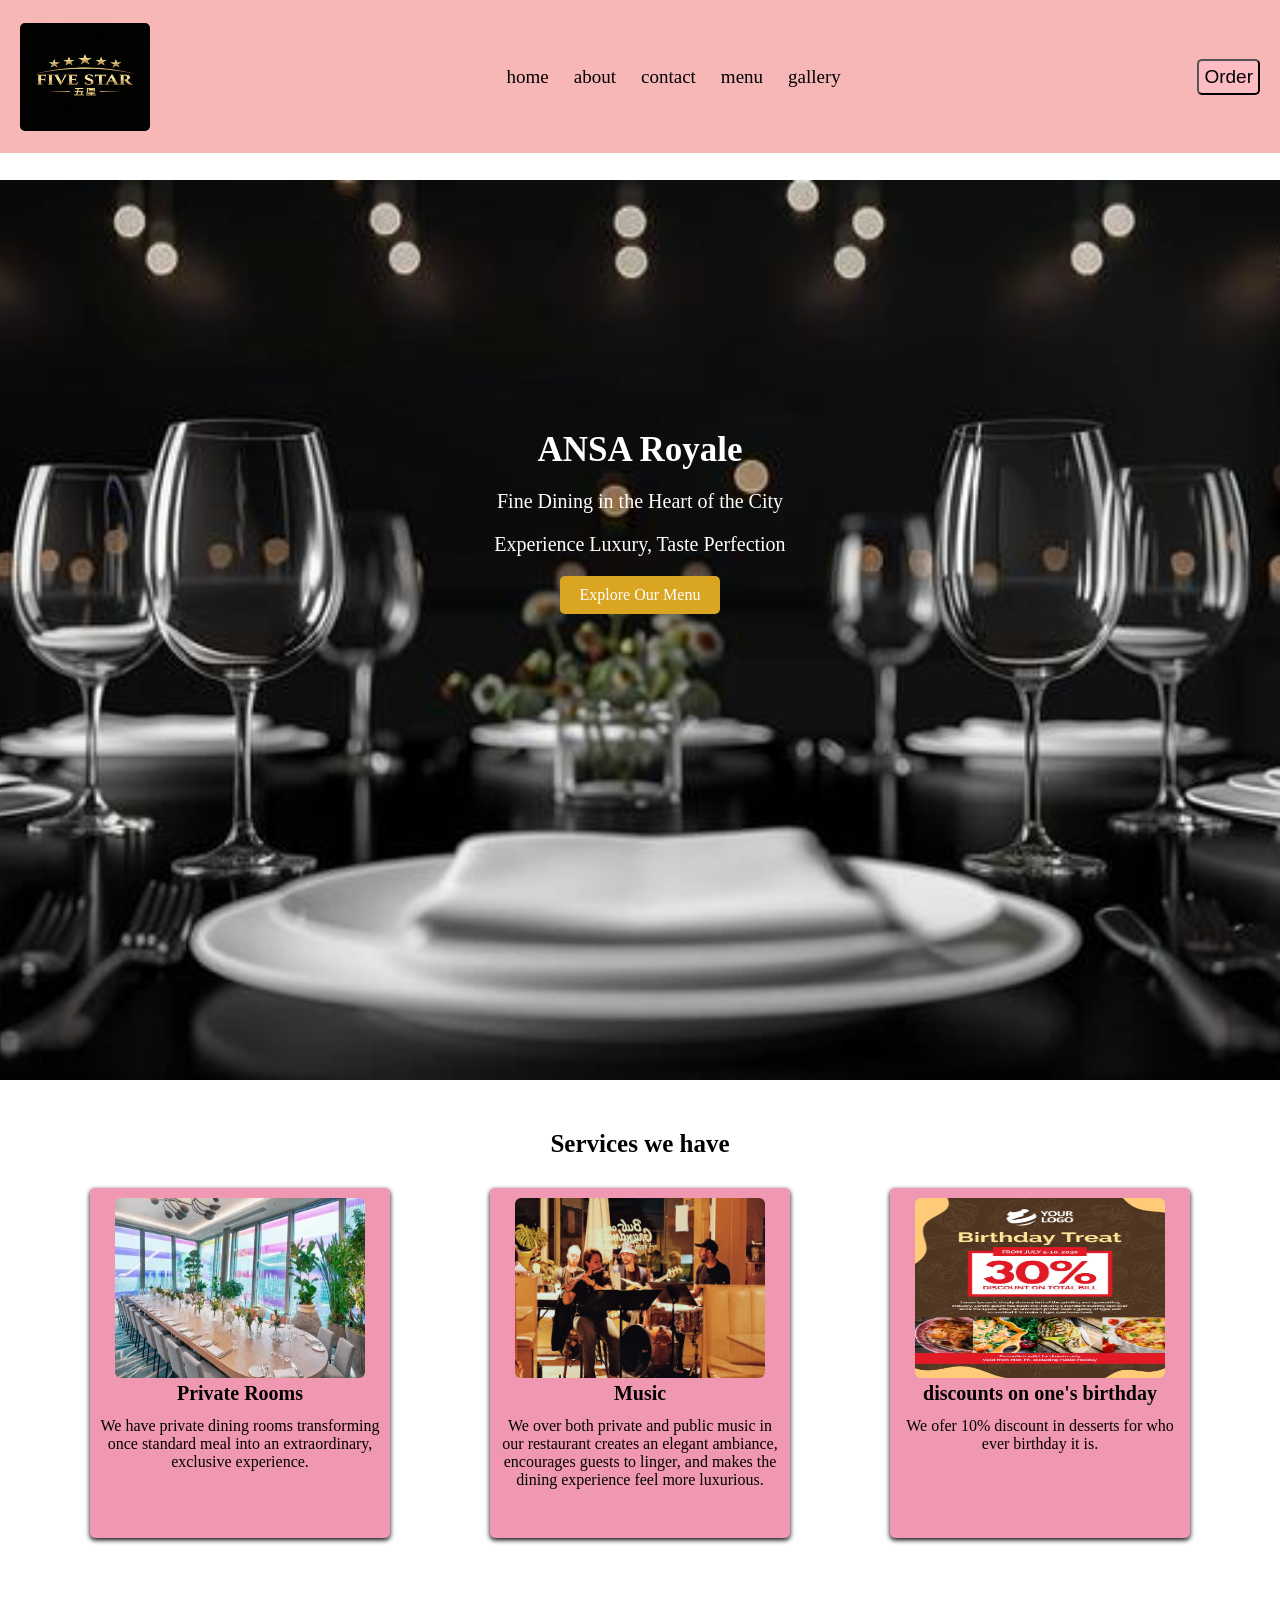
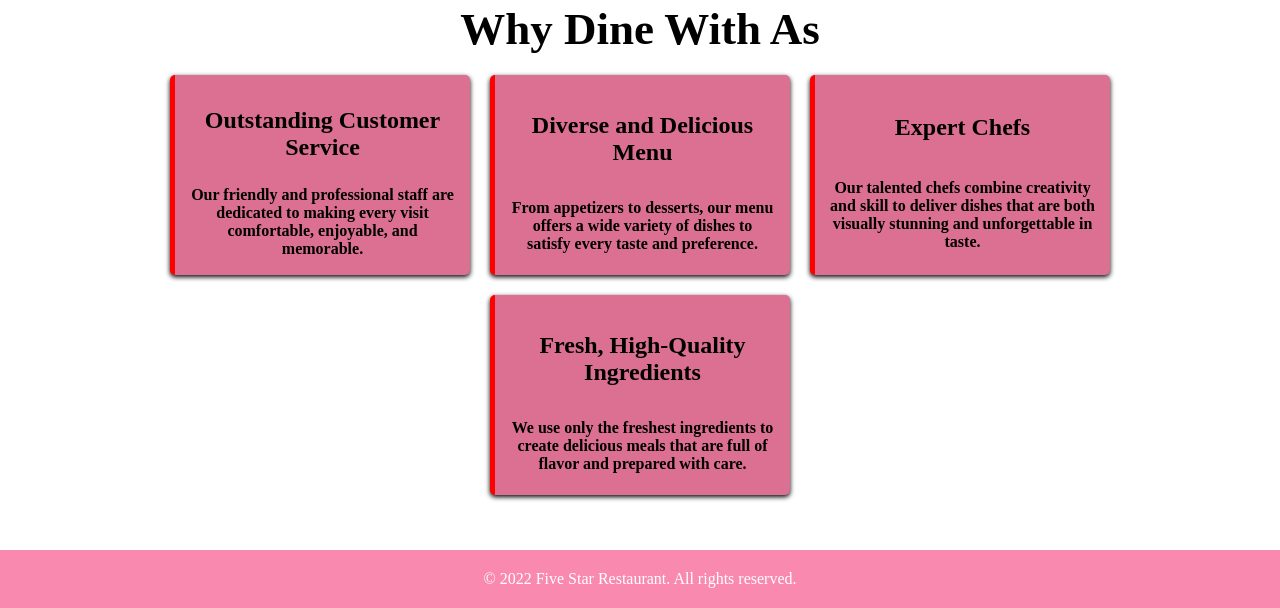
<file: index.html>
<!DOCTYPE html>
<html lang="en">
<head>
    <meta charset="UTF-8">
    <meta name="viewport" content="width=device-width, initial-scale=1.0">
    <title>home</title>

    <link rel="preconnect" href="https://fonts.googleapis.com">
<link rel="preconnect" href="https://fonts.gstatic.com" crossorigin>
<link href="https://fonts.googleapis.com/css2?family=Black+Ops+One&family=Lobster+Two:ital,wght@0,400;0,700;1,400;1,700&family=Playwrite+AU+VIC+Guides&family=Playwrite+GB+J:ital,wght@0,100..400;1,100..400&display=swap" rel="stylesheet">

<link rel="stylesheet" href="/styles.css">

</head>
<body>

    <nav class="Eat">
        <img src="/images/black star.jpg" alt="">

        <ul>
            <li><a href="/index.html">home</a></li>
            <li><a href="/about.html">about</a></li>
            <li><a href="/contact.html">contact</a></li>
            <li><a href="/menu.html">menu</a></li>
            <li><a href="/gallery.html">gallery</a></li>
        </ul>

        <button>Order</button>
        

    </nav>


    <section class="hero">
        <div class="hero-content">
            <h1>ANSA Royale</h1>
            <p>Fine Dining in the Heart of the City</p>
            <p>Experience Luxury, Taste Perfection</p>
            <a href="/menu.html">Explore Our Menu</a>
        </div>

    </section>


    <section class="our-services">
        <h2>Services we have</h2>

        <div class="services-container">

            <div class="services-item">
                <img src="/images/private.jpg" alt="">
                <h3>Private Rooms</h3>
                <p>We have private dining rooms transforming once standard meal into an extraordinary, exclusive experience.</p>

            </div>


            <div class="services-item">
                <img src="/images/music.jpg" alt="">
                <h3>Music</h3>
                <p>We over both private and public music in our  restaurant creates an elegant ambiance, encourages guests to linger, and makes the dining experience feel more luxurious.</p>
            </div>


            <div class="services-item">
                <img src="/images/birth.jpg" alt="">
                <h3>discounts on one's birthday</h3>
                 <p>We ofer 10% discount in desserts for who ever birthday it is.</p>

            </div>
        
        </div>


    </section>

    <section class="big-big">

        <h2>Why Dine With As</h2>

        <div class="big-sad">
            
            <div class="sad-item">
                <h3>Outstanding Customer Service</h3>
                
                <p>Our friendly and professional staff are dedicated to making every visit comfortable, enjoyable, and memorable.</p>

            </div>

            
            <div class="sad-item">
                <h3>Diverse and Delicious Menu</h3>
                <p>From appetizers to desserts, our menu offers a wide variety of dishes to satisfy every taste and preference.</p>

            </div>

            
            <div class="sad-item">
                <h3>Expert Chefs</h3>

                <p>Our talented chefs combine creativity and skill to deliver dishes that are both visually stunning and unforgettable in taste.</p>

            </div>

            <div class="sad-item">
                <h3>Fresh, High-Quality Ingredients</h3>

                <p>We use only the freshest ingredients to create delicious meals that are full of flavor and prepared with care.</p>

            </div>


        </div>


    </section>




    
    <footer class="footer">
        <p> &copy; 2022 Five Star Restaurant. All rights reserved. </p>

    </footer>


    



    

    
    
</body>
</html>
</file>
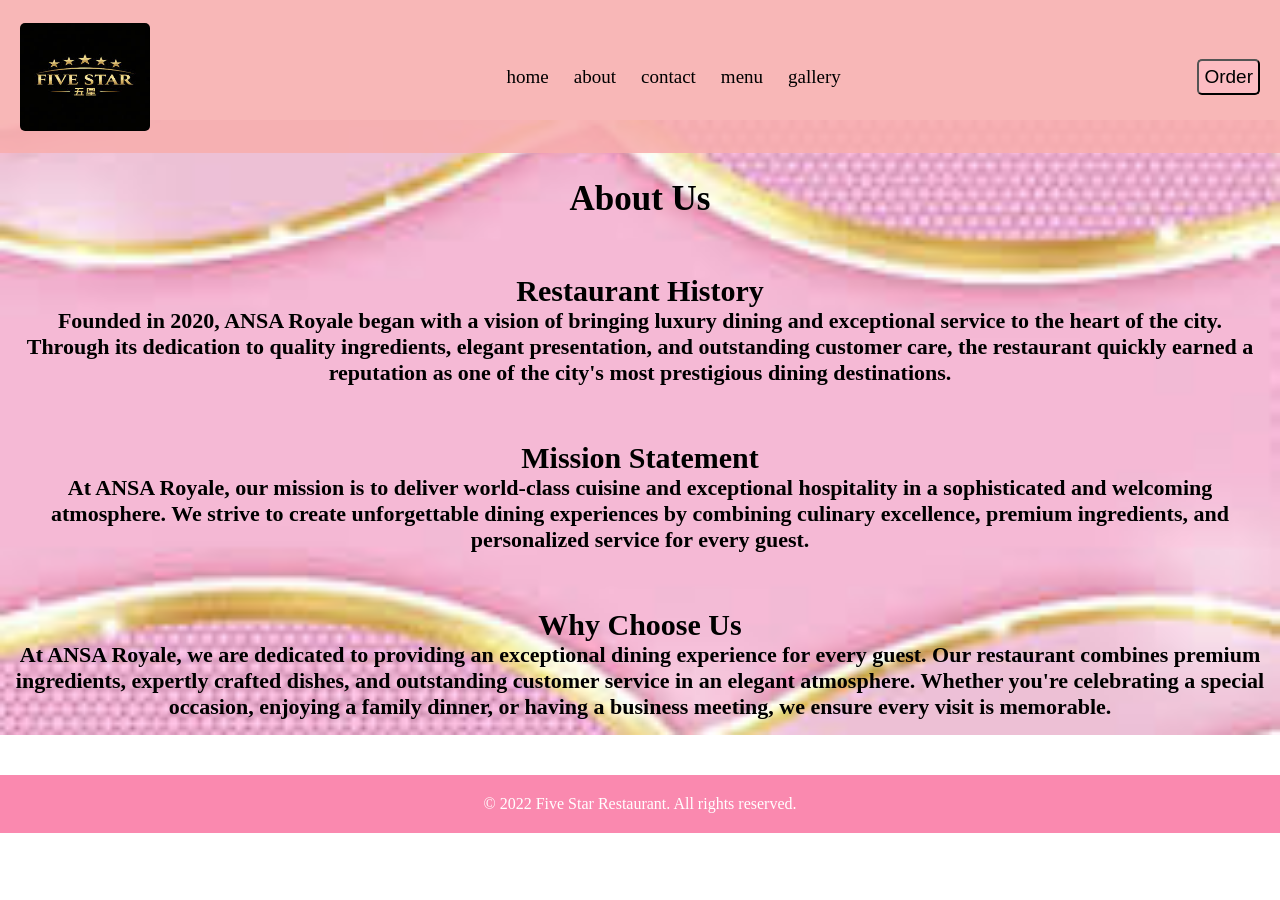
<file: about.html>
<!DOCTYPE html>
<html lang="en">
<head>
    <meta charset="UTF-8">
    <meta name="viewport" content="width=device-width, initial-scale=1.0">
    <title>about</title>


<link rel="preconnect" href="https://fonts.googleapis.com">
<link rel="preconnect" href="https://fonts.gstatic.com" crossorigin>
<link href="https://fonts.googleapis.com/css2?family=Black+Ops+One&family=Lobster+Two:ital,wght@0,400;0,700;1,400;1,700&family=Playwrite+AU+VIC+Guides&family=Playwrite+GB+J:ital,wght@0,100..400;1,100..400&display=swap" rel="stylesheet">

<link rel="stylesheet" href="/styles.css">


</head>
<body>

    <nav class="Eat">
        <img src="/images/black star.jpg" alt="">

        <ul>
            <li><a href="/index.html">home</a></li>
            <li><a href="/about.html">about</a></li>
            <li><a href="/contact.html">contact</a></li>
            <li><a href="/menu.html">menu</a></li>
            <li><a href="/gallery.html">gallery</a></li>
        </ul>

        <button>Order</button>
        

    </nav>


    <section class="about">

        <h2>About Us</h2>
        
        <h3>Restaurant History</h3>
        <p>Founded in 2020, ANSA Royale began with a vision of bringing luxury dining and exceptional service to the heart of the city. Through its dedication to quality ingredients, elegant presentation, and outstanding customer care, the restaurant quickly earned a reputation as one of the city's most prestigious dining destinations.</p>


        <h3>Mission Statement</h3>
        <p>At ANSA Royale, our mission is to deliver world-class cuisine and exceptional hospitality in a sophisticated and welcoming atmosphere. We strive to create unforgettable dining experiences by combining culinary excellence, premium ingredients, and personalized service for every guest.</p>

        <h3>Why Choose Us</h3>

        <p>At ANSA Royale, we are dedicated to providing an exceptional dining experience for every guest. Our restaurant combines premium ingredients, expertly crafted dishes, and outstanding customer service in an elegant atmosphere. Whether you're celebrating a special occasion, enjoying a family dinner, or having a business meeting, we ensure every visit is memorable.</p>

    </section>


    
    <footer class="footer">
        <p> &copy; 2022 Five Star Restaurant. All rights reserved. </p>

    </footer>




    
</body>
</html>
</file>
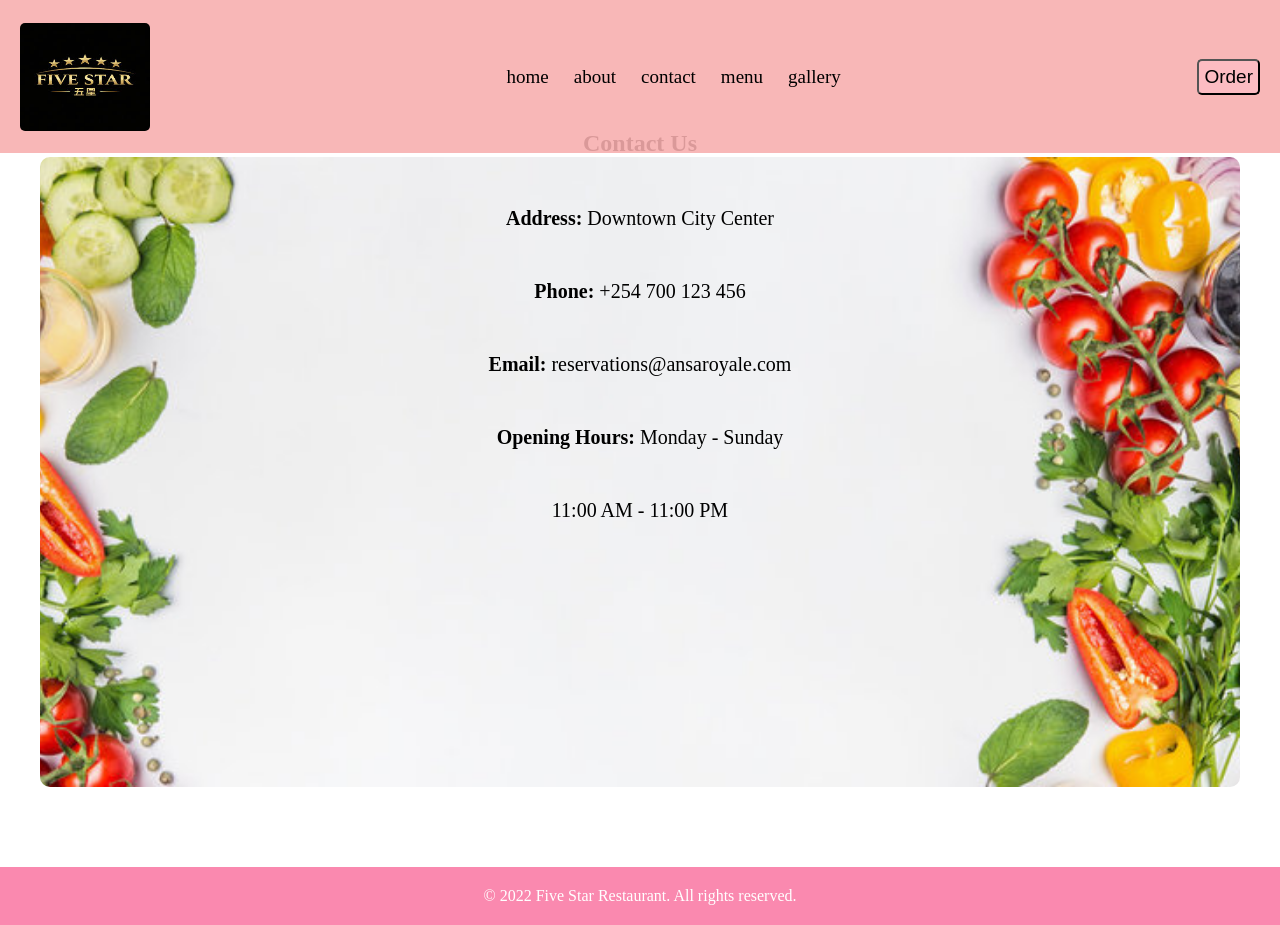
<file: contact.html>
<!DOCTYPE html>
<html lang="en">
<head>
    <meta charset="UTF-8">
    <meta name="viewport" content="width=device-width, initial-scale=1.0">
    <title>contact</title>

    <link rel="preconnect" href="https://fonts.googleapis.com">
<link rel="preconnect" href="https://fonts.gstatic.com" crossorigin>
<link href="https://fonts.googleapis.com/css2?family=Black+Ops+One&family=Lobster+Two:ital,wght@0,400;0,700;1,400;1,700&family=Playwrite+AU+VIC+Guides&family=Playwrite+GB+J:ital,wght@0,100..400;1,100..400&display=swap" rel="stylesheet">


<link rel="stylesheet" href="/styles.css">


</head>
<body>

    <nav class="Eat">
        <img src="/images/black star.jpg" alt="">

        <ul>
            <li><a href="/index.html">home</a></li>
            <li><a href="/about.html">about</a></li>
            <li><a href="/contact.html">contact</a></li>
            <li><a href="/menu.html">menu</a></li>
            <li><a href="/gallery.html">gallery</a></li>
        </ul>

        <button>Order</button>
        

    </nav>


    <section class="contact">
        <h2>Contact Us</h2>
      <div class="contact-info">
          <p><strong>Address:</strong> Downtown City Center</p>
          <p><strong>Phone:</strong> +254 700 123 456</p>
          <p><strong>Email:</strong> reservations@ansaroyale.com</p>
          <p><strong>Opening Hours:</strong> Monday - Sunday</p>
          <p>11:00 AM - 11:00 PM</p>

        </div>
    </section>
    

    <footer class="footer">
        <p> &copy; 2022 Five Star Restaurant. All rights reserved. </p>

    </footer>




    
    
</body>
</html>
</file>
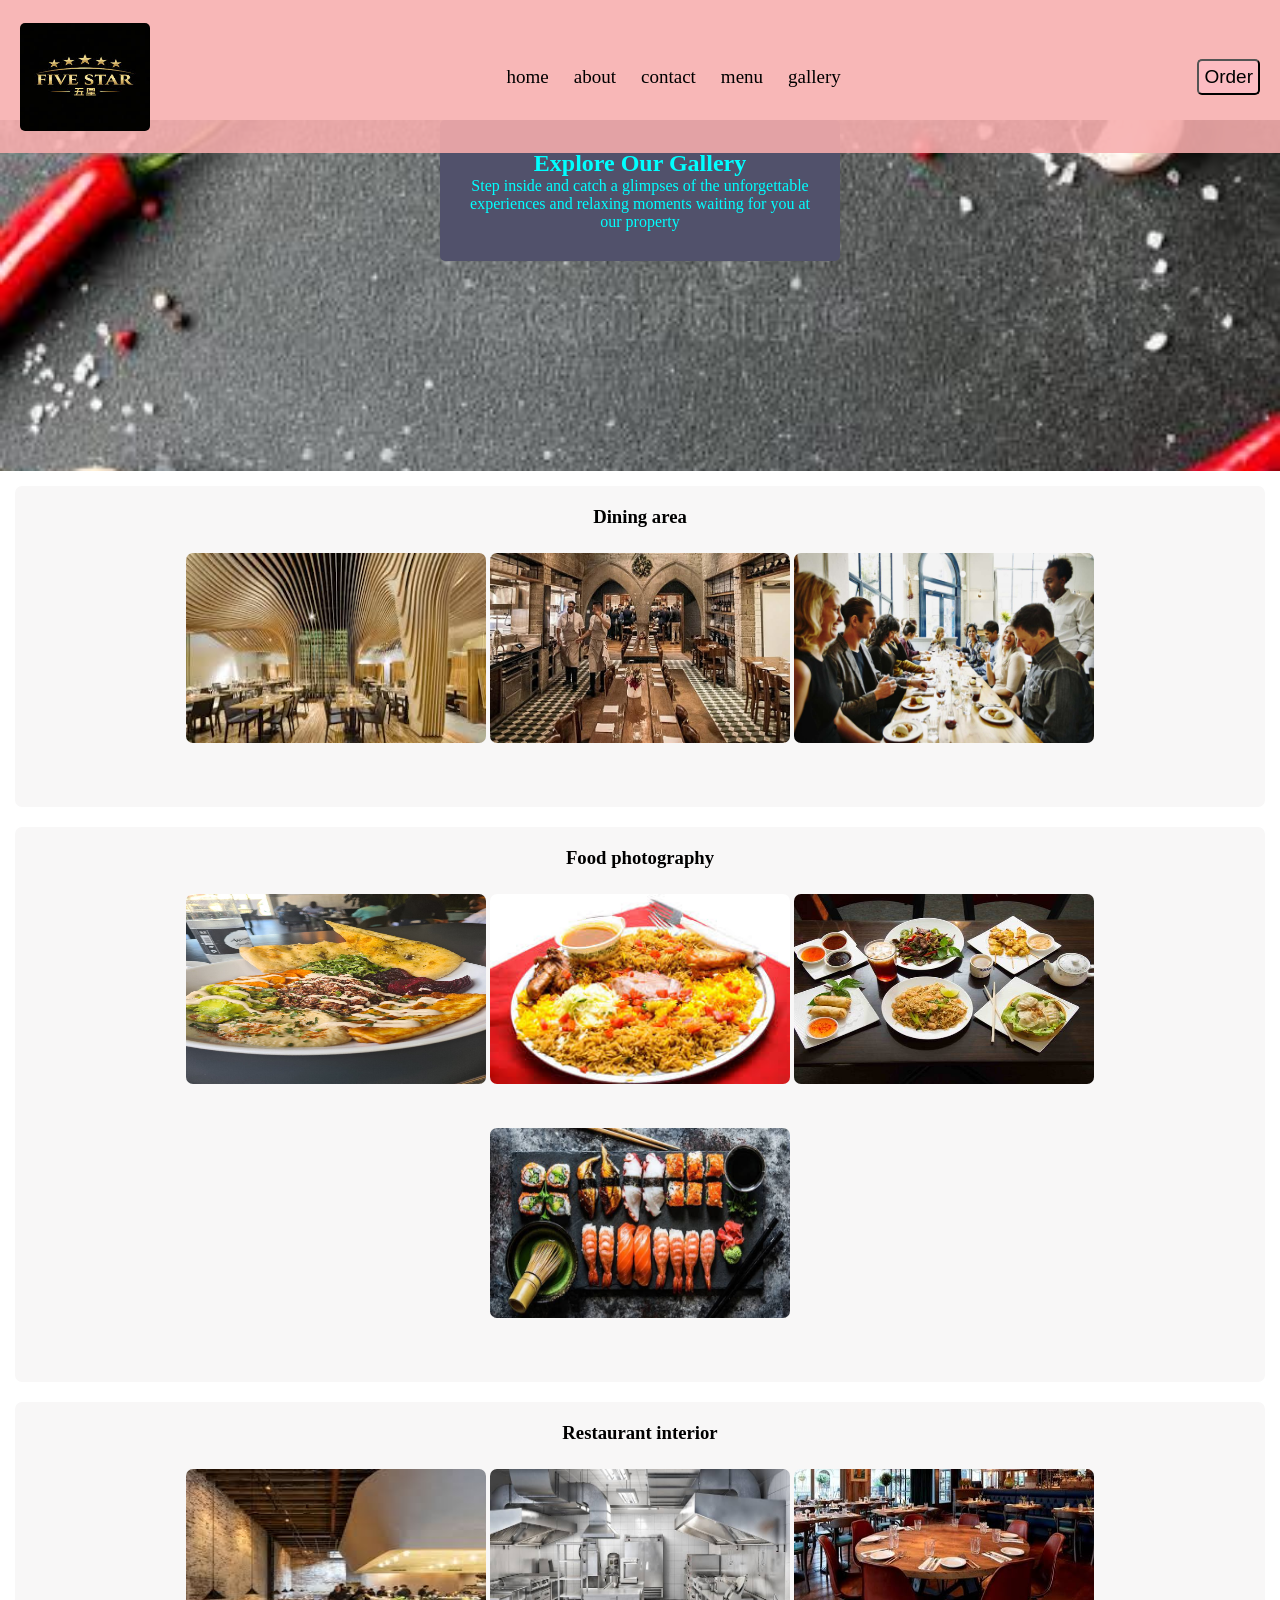
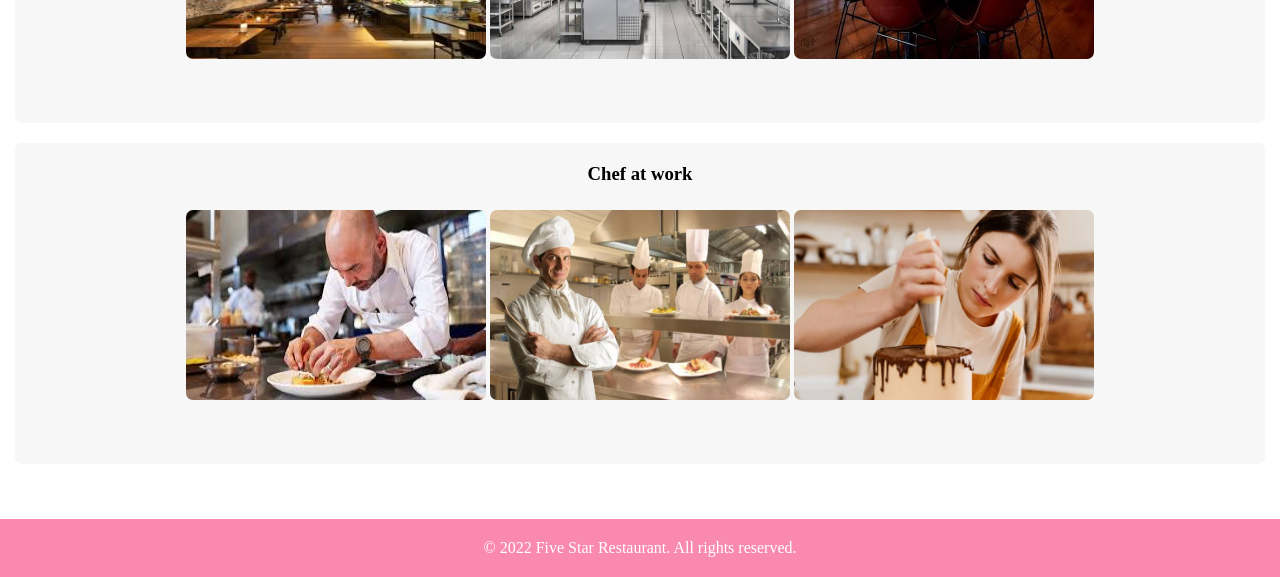
<file: gallery.html>
<!DOCTYPE html>
<html lang="en">
<head>
    <meta charset="UTF-8">
    <meta name="viewport" content="width=device-width, initial-scale=1.0">
    <title>gallery</title>

    <link rel="preconnect" href="https://fonts.googleapis.com">
<link rel="preconnect" href="https://fonts.gstatic.com" crossorigin>
<link href="https://fonts.googleapis.com/css2?family=Black+Ops+One&family=Lobster+Two:ital,wght@0,400;0,700;1,400;1,700&family=Playwrite+AU+VIC+Guides&family=Playwrite+GB+J:ital,wght@0,100..400;1,100..400&display=swap" rel="stylesheet">

<link rel="stylesheet" href="/styles.css">


</head>
<body>

    <nav class="Eat">
        <img src="/images/black star.jpg" alt="">

        <ul>
            <li><a href="/index.html">home</a></li>
            <li><a href="/about.html">about</a></li>
            <li><a href="/contact.html">contact</a></li>
            <li><a href="/menu.html">menu</a></li>
            <li><a href="/gallery.html">gallery</a></li>
        </ul>

        <button>Order</button>
        

    </nav>





    <section class="gallery">
        <div class="gallery-item">
            <h2>Explore Our Gallery</h2>

            <p>Step inside and catch a glimpses of the unforgettable experiences and relaxing moments waiting for you at our property</p>
        
        </div>
            
    </section>



        <div class="gallery-grid">

            <div class="grid-item">
                <h3>Dining area</h3>
                
                <img src="/images/Dining area.jpg" alt="">
                <img src="/images/Dining area 3.jpg" alt="">
                <img src="/images/Dining area 2.jpg" alt="">
            </div>



            <div class="grid-item">

                <h3>Food photography</h3>

                <img src="/images/Food photography.jpg" alt="">
                <img src="/images/food2.jpg" alt="">
                <img src="/images/Food.jpeg" alt="">
                <img src="/images/food3.jpg" alt="">

            </div>



            <div class="grid-item">

              <h3> Restaurant interior </h3>

               <img src="/images/Restaurant interior.jpg" alt="">
               <img src="/images/kichen.jpg" alt="">
               <img src="/images/table.jpg" alt="">
            </div>


            <div class="grid-item">

                <h3>Chef at work</h3>

                <img src="/images/Chef at work.jpg" alt="">
                <img src="/images/sous chef.jpg" alt="">
                <img src="/images/cake 2.jpg" alt="">
            </div>



        </div>


        
            <footer class="footer">
                <p> &copy; 2022 Five Star Restaurant. All rights reserved. </p>

            </footer>




    
    
</body>
</html>
</file>
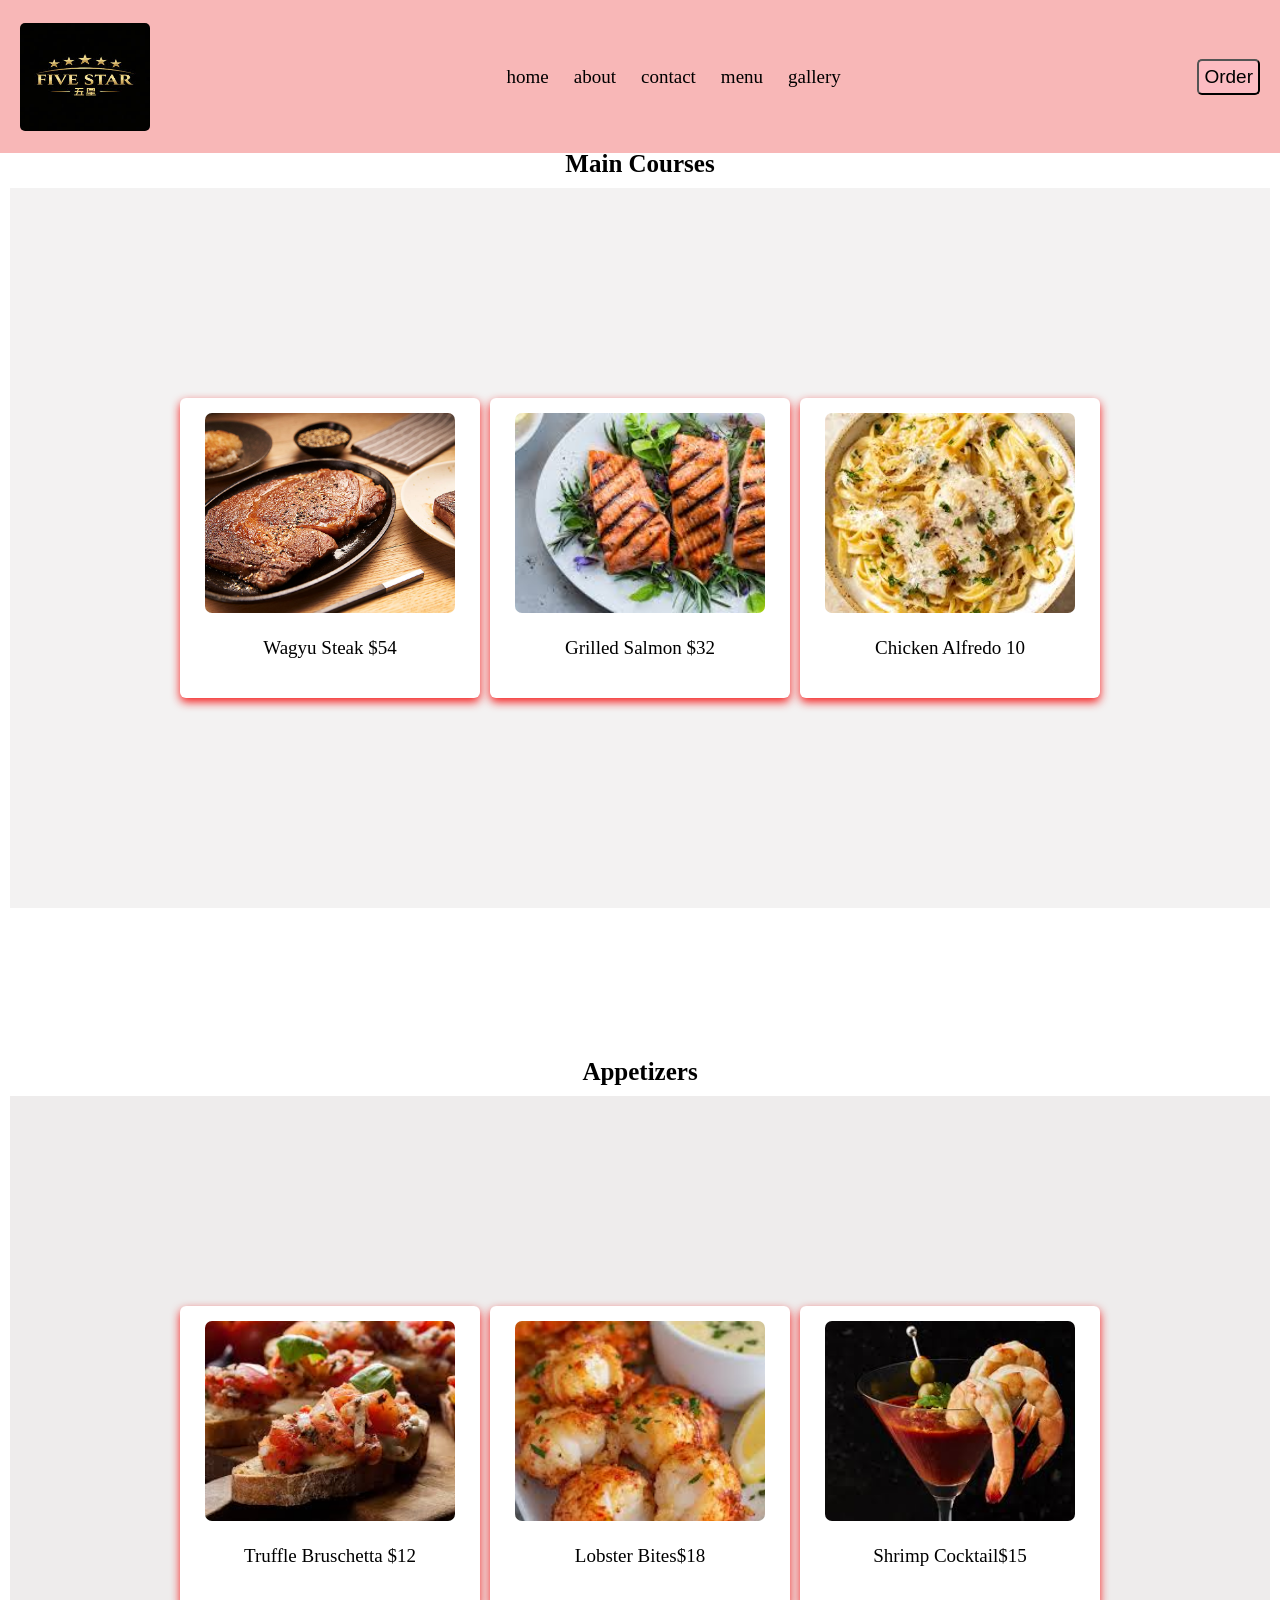
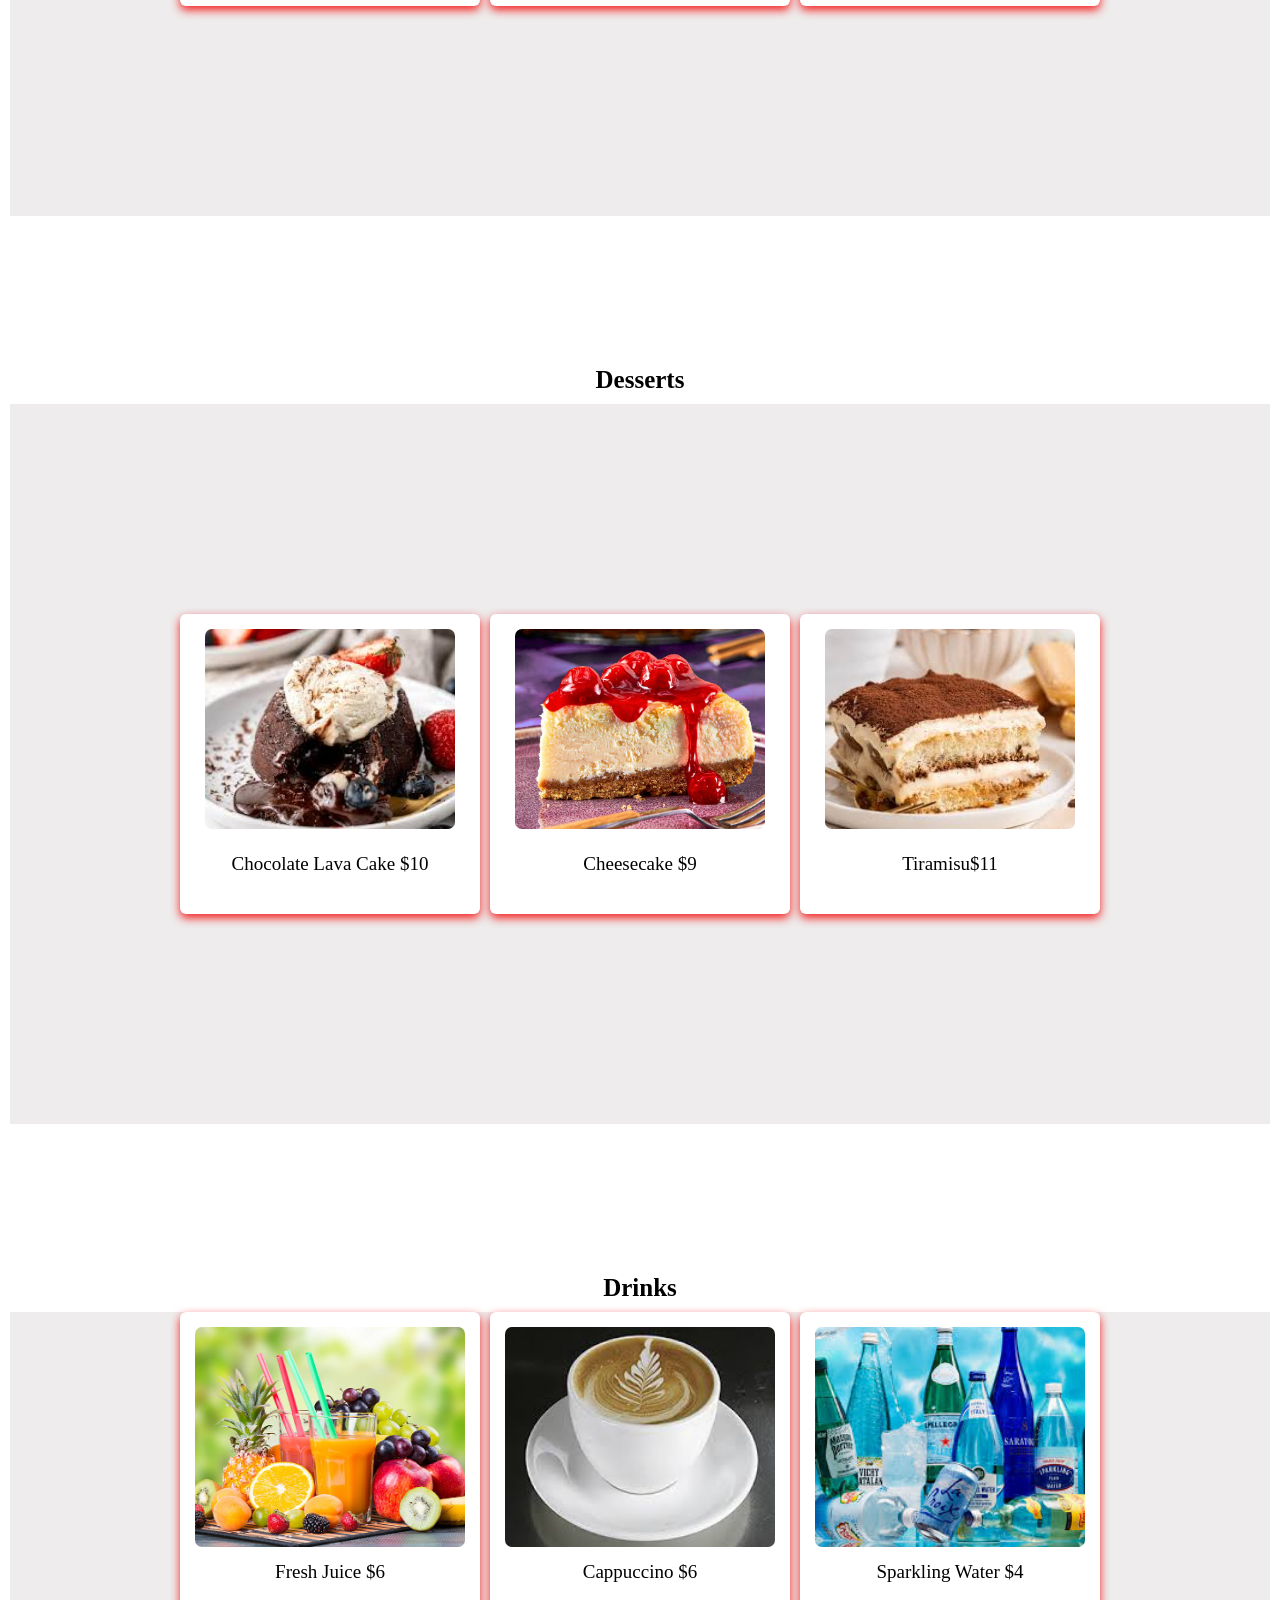
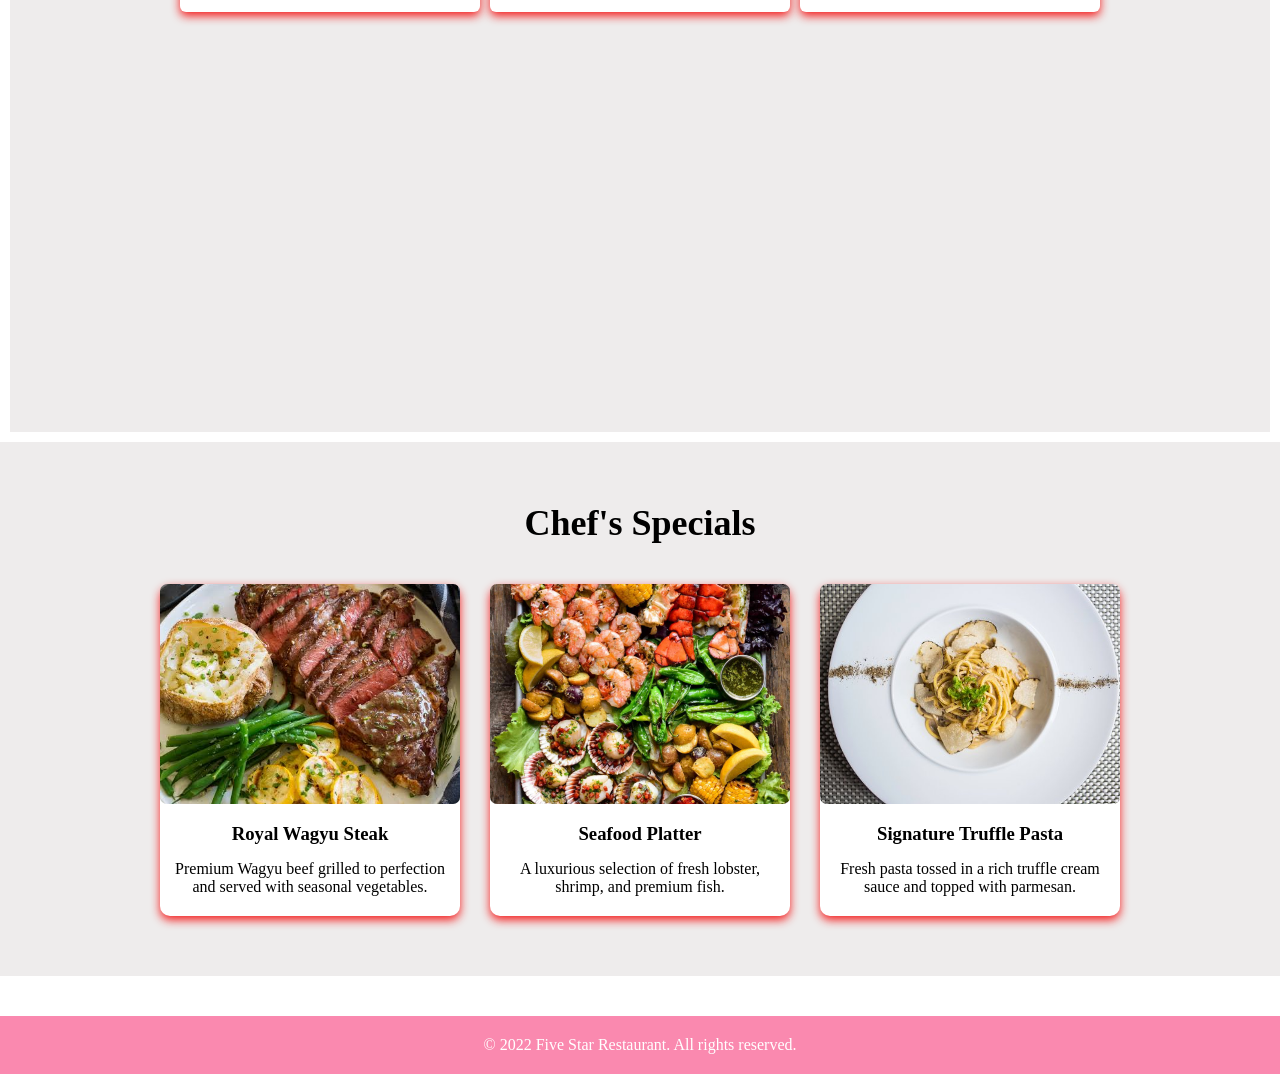
<file: menu.html>
<!DOCTYPE html>
<html lang="en">
<head>
    <meta charset="UTF-8">
    <meta name="viewport" content="width=device-width, initial-scale=1.0">
    <title>menu</title>

    <link rel="preconnect" href="https://fonts.googleapis.com">
<link rel="preconnect" href="https://fonts.gstatic.com" crossorigin>
<link href="https://fonts.googleapis.com/css2?family=Black+Ops+One&family=Lobster+Two:ital,wght@0,400;0,700;1,400;1,700&family=Playwrite+AU+VIC+Guides&family=Playwrite+GB+J:ital,wght@0,100..400;1,100..400&display=swap" rel="stylesheet">


<link rel="stylesheet" href="/styles.css">


</head>
<body>

     <nav class="Eat">
        <img src="/images/black star.jpg" alt="">

        <ul>
            <li><a href="/index.html">home</a></li>
            <li><a href="/about.html">about</a></li>
            <li><a href="/contact.html">contact</a></li>
            <li><a href="/menu.html">menu</a></li>
            <li><a href="/gallery.html">gallery</a></li>
        </ul>

        <button>Order</button>

    </nav>

    <h3 class="heads">Main Courses</h3>

    <div class="first-menu">

        <div class="main-category">
            <img src="/images/Wagyu Steak.jpg" alt="">
            <p>Wagyu Steak <span>$54</span></p>

        </div>


        <div class="main-category">
            <img src="/images/Grilled Salmon.jpg" alt="">

            <p>Grilled Salmon <span>$32</span></p>
        </div>


        <div class="main-category">
            <img src="/images/Chicken Alfredo.jpg" alt="">

            <p>Chicken Alfredo <span>10</span></p>

        </div>

    </div>


  
  
    <h3 class="heads">Appetizers</h3>



    <div class="second-menu">

        <div class="second-category">

            <img src="/images/Truffle Bruschetta.jpg" alt="">

            <p>Truffle Bruschetta <span>$12</span></p>

        </div>



        <div class="second-category">

            <img src="/images/Lobster Bites.jpg" alt="">

            <p> Lobster Bites<span>$18</span></p>

        </div>


        
        <div class="second-category">

            <img src="/images/Shrimp Cocktail.jpg" alt="">

            <p>Shrimp Cocktail<span>$15</span></p>

        </div>


    </div>



  
    <h3 class="heads">Desserts</h3>

    <div class="third-menu">

        <div class="third-category">

            <img src="/images/Chocolate Lava Cake.jpg" alt="">

            <p>Chocolate Lava Cake <span>$10</span></p>
             
        </div>


        
        <div class="third-category">

            <img src="/images/Cheesecake.jpg" alt="">

            <p>Cheesecake <span>$9</span></p>
             
        </div>



        
        <div class="third-category">

            <img src="/images/Tiramisu.jpg" alt="">

            <p>Tiramisu<span>$11</span></p>
             
        </div>

    </div>


  
  
  
    <h3 class="heads">Drinks</h3>

    <div class="four-menu">


        <div class="four-category">
            <img src="/images/Fresh Juice.jpg" alt="">
            
            <p>Fresh Juice <span>$6</span></p>


        </div>



    
        <div class="four-category">
            <img src="/images/Cappuccino.jpg" alt="">
            
            <p>Cappuccino <span>$6</span></p>


        </div>


        
        <div class="four-category">
            <img src="/images/Sparkling Water.jpg" alt="">
            
            <p>Sparkling Water <span>$4</span></p>


        </div>

    </div>




    <section class="specials">
    <h2>Chef's Specials</h2>

    <div class="special-container">

        <div class="special-card">
            <img src="/images/Royal Wagyu Steak.jpg" alt="Royal Wagyu Steak">
            <h3>Royal Wagyu Steak</h3>
            <p>Premium Wagyu beef grilled to perfection and served with seasonal vegetables.</p>
        </div>

        <div class="special-card">
            <img src="/images/Seafood Platter.jpg" alt="Seafood Platter">
            <h3>Seafood Platter</h3>
            <p>A luxurious selection of fresh lobster, shrimp, and premium fish.</p>
        </div>

        <div class="special-card">
            <img src="/images/Signature Truffle Pasta.jpg" alt="Signature Truffle Pasta">
            <h3>Signature Truffle Pasta</h3>
            <p>Fresh pasta tossed in a rich truffle cream sauce and topped with parmesan.</p>
        </div>

    </div>
    
</section>


    
    <footer class="footer">
        <p> &copy; 2022 Five Star Restaurant. All rights reserved. </p>

    </footer>














    







    
    
</body>
</html>
</file>
<file: styles.css>
*{ 
    margin: 0;
    padding: 0;
    box-sizing: border-box;
    font-family: "Playwrite GB J", cursive";

}

.Eat{
    display: flex;
    flex-direction: row;
    justify-content: space-between;
    align-items: center;
    padding: 20px;
    background-color: rgba(247, 174, 174, 0.884);
    z-index: 1000;
    position: fixed;
    width: 100%;
    top: 0;
    height: 17vh;
}

.Eat img{
    height: 108px;
    width: 130px;
    border-radius: 5px;
}
.Eat ul{
    display: flex;
    flex-direction: row;
    flex-wrap: wrap;
    list-style: none;
    gap: 25px;
}

.Eat ul li a {
    text-decoration: none;
    color: black;
    font-size: 19px;
    transition: transform 0.3s ease;
    font-weight: 600px;
}

.Eat ul li a:hover{
    transform: scale(1.02);
    color: black;
    background-color: rgba(243, 210, 215, 0.76);
    padding: 5px;
    border-radius: 5px;
    
}

.Eat button{
    padding:5px;
    background-color: rgba(255, 192, 203, 0.603);
    color: black;
    font-weight: 400px;
    border-radius: 5px;
    cursor: pointer;
    font-size: 19px;
    transition: transform 0.3s ease;

}

.Eat button:hover{
    transform: scale(1.02);
    padding: 4px;
    color: black;
    font-weight: 400px;
    background-color: rgb(243, 182, 193);
    border-radius: 5px;

}

.hero{
    height: 100vh;
    background-image: url(/images/luxury.jpg);
    background-position:center ;
    background-repeat: no-repeat;
    background-size: cover;
    margin-top: 20vh;
    text-align: center;
}

.hero .hero-content{
    display: flex;
    flex-direction:column;
    justify-content: center;
    align-items: center;
    text-align: center;
    padding-top: 250px ;
}

.hero .hero-content h1{
    font-size:35px;
    color: white;
    margin-bottom: 20px;

}

.hero .hero-content p {
    font-size: 20px;
    color: white;
    margin-bottom: 20px;
    font-weight: 400;

}

.hero .hero-content a {
    padding: 10px 20px;
    color: white;
    background-color: goldenrod;
    border-radius: 5px;
    border: none;
    cursor: pointer;
    font-size: 16px;
    transition: transform 0,3s ease;
    text-decoration: none;
    text-align: center;
}

.hero .hero-content a:hover{
    transform: scale(1.02);
    background-color: rgb(243, 194, 71);
    color: white;  
}

.our-services{
    padding: 50px 20px;
    background-color: white;
    text-align: center;
}

.our-services h2{
    font-size: 25px;
    color: black;
    margin-bottom: 30px;

}

.our-services .services-container{
    display: flex;
    flex-direction: row;
    flex-wrap: wrap;
    gap: 100px;
    justify-content: center;
    align-items: center;

}

.our-services .services-item{
    background-color: rgb(240, 152, 178);
    padding: 10px;
    border-radius: 5px;
    box-shadow: 0 2px 5px;
    width: 300px;
    height: 350px;
    transition: transform 0.3s ease;
}
.our-services .services-item:hover{
    transform: scale(1.02);
    background-color: rgb(243, 155, 199);
    color: black;
}

.our-services .services-item h3 {
    font-size: 20px;
    margin-bottom: 12px;
}

.our-services .services-item p{
    font-size: 16px;
    color: black;
}

.our-services .services-item img{
    width: 250px;
    height: 180px;
    border-radius: 6px;
}

.big-big{
    display: flex;
    flex-direction: column;
    justify-content: space-between;
    align-items: center;
    padding: 15px;
}
.big-big h2{
    font-size: 45px;
    color: black;
    margin-bottom: 20px;

}

.big-big .big-sad{
    display: flex;
    flex-direction: row;
    flex-wrap: wrap;
    gap: 20px;
    justify-content: center;
    align-items: center;

}
.big-big .big-sad .sad-item{
    display: flex;
    flex-direction:row;
    flex-wrap: wrap;
    gap: 20px;
    justify-content: center;
    align-items: center;
}

.sad-item{
    background-color: palevioletred;
    padding: 15px;
    border-radius: 5px;
    box-shadow: 0 2px 5px;
    width: 300px;
    height: 200px;
    text-align: center;
    border-left: 5px solid red;
    transition: transform 0.3s ease;
}

.sad-item:hover{
    transform: scale(1.02);
    background-color: rgba(199, 85, 121, 0.616);
    color: black;
    font-weight: 400;
}

.sad-item h3{
    font-size: 24px;
    margin-top: 15px;

}
.sad-item p{
    font-size: 15
    7px;
    font-weight: 600;
    color: black;
}

.about{
    padding: 15px;
    background-image: url(/images/lick.jpg);
    background-repeat: no-repeat;
    background-position: center;
    background-size: cover;
    text-align: center;
    margin-top: 120px;
}

.about h3 {
    font-size: 30px;
    color: black;
    font-weight: 700;
    margin-top: 55px;

}

.about p{
    font-size:22px;
    font-weight:900 ;
    color: black;

}

.about h2{
    font-size: 35px;
    margin-top: 44px;
    font-weight: 600;
    color: black;
}

.heads{
    margin-top: 150px;
    font-size: 25px;
    text-align: center;
    margin-bottom: 9px;
}
 .first-menu{
    display: flex;
    flex-direction: row;
    gap:10px;
    margin: 10px;
    align-items: center;
    justify-content: center;
    height: 80vh;
        background-color: #f3f2f2;

 }
 .first-menu .main-category{
    background-color: rgb(255, 255, 255);
    color: black;
    border-radius: 6px;
    height: 300px;
    width: 300px;
    align-items: center;
    text-align: center;
    transition: transform 0.3s ease;
    padding: 15px;
        box-shadow: 0 4px 10px rgba(245, 10, 10, 0.911);

 }

 .main-category img{
    width: 250px;
    height: 200px;
    border-radius: 7px;
    margin-bottom: 10px;
    object-fit: cover;

 }

 .main-category:hover{
    transform: scale(1.02);
    background-color: rgb(255, 255, 255);
    box-shadow: 0 4px 10px rgba(245, 10, 10, 0.911);

 }


 .main-category p{
    font-size: 19px;
    margin-top: 10px;
 }



 
 .second-menu{
    display: flex;
    flex-direction: row;
    gap:10px;
    margin: 10px;
    align-items: center;
    justify-content: center;
    height: 80vh;
        background-color: #eeecec;

 }
 .second-menu .second-category{
    background-color: rgb(255, 255, 255);
    color: black;
    border-radius: 6px;
    height: 300px;
    width: 300px;
    align-items: center;
    text-align: center;
    transition: transform 0.3s ease;
    padding: 15px;
        box-shadow: 0 4px 10px rgba(245, 10, 10, 0.911);

 }

 .second-category img{
    width: 250px;
    height: 200px;
    border-radius: 7px;
    margin-bottom: 10px;
    object-fit: cover;

 }

 .second-category:hover{
    transform: scale(1.02);
    background-color: rgb(255, 255, 255);
        box-shadow: 0 4px 10px rgba(245, 10, 10, 0.911);

 }


 .second-category p{
    font-size: 19px;
    margin-top: 10px;
 }


 
 
 .third-menu{
    display: flex;
    flex-direction: row;
    gap:10px;
    margin: 10px;
    align-items: center;
    justify-content: center;
    height: 80vh;
    background-color: #eeecec;

 }
 .third-menu .third-category{
    background-color: white;
    color: black;
    border-radius: 6px;
    height: 300px;
    width: 300px;
    align-items: center;
    text-align: center;
    transition: transform 0.3s ease;
    padding: 15px;
    box-shadow: 0 4px 10px rgba(245, 10, 10, 0.911);

 }

 .third-category img{
    width: 250px;
    height: 200px;
    border-radius: 7px;
    margin-bottom: 10px;
    object-fit: cover;

 }

 .third-category:hover{
    transform: scale(1.02);
    background-color: rgb(255, 255, 255);
    box-shadow: 0 4px 10px rgba(245, 10, 10, 0.911);

}


 .third-category p{
    font-size: 19px;
    margin-top: 10px;
 }


 
 .four-menu{
    display: flex;
    flex-direction: row;
    gap:10px;
    margin: 10px;
    text-align: center;
    justify-content: center;
    height: 80vh;
    background-color: #eeecec;

 }
 .four-menu .four-category{
    background-color: rgb(255, 255, 255);
    color: black;
    border-radius: 6px;
    height: 300px;
    width: 300px;
    align-items: center;
    text-align: center;
    transition: transform 0.3s ease;
    padding: 15px;
    box-shadow: 0 4px 10px rgba(245, 10, 10, 0.911);

 }

 .four-category img{
    width: 100%;
    height: 220px;
    object-fit: cover;
    border-radius: 7px;
   

 }

 .four-category:hover{
    transform: scale(1.02);
    background-color: rgb(255, 255, 255);
    box-shadow: 0 4px 10px rgba(245, 10, 10, 0.911);

 }


 .four-category p{
    font-size: 19px;
    margin-top: 10px;
 }


 .specials{
    padding: 60px 20px;
    text-align: center;
    background-color: #eeecec;
}
 .specials h2{
    font-size: 36px;
    margin-bottom: 40px;
}

 .special-container {
    display: flex;
    justify-content: center;
    gap: 30px;
    flex-wrap: wrap;
}


.special-card {
    width: 300px;
    background: rgb(255, 255, 255);
    border-radius: 10px;
    box-shadow: 0 4px 10px rgba(245, 10, 10, 0.911);
}


.special-card img {
    width: 100%;
    height: 220px;
    object-fit: cover;
    border-radius: 7px;

}


.special-card h3 {
    margin: 15px 0;
}

.special-card p {
    padding: 0 15px 20px;
    color: black;
    margin-top: 10px;

}



.gallery{
    margin-top: 120px;
    background-image: url(/images/food6.jpg);
    background-position: center;
    background-repeat: no-repeat;
    background-size: cover;
    height: 39vh;


 }
.gallery .gallery-item{
   background-color: rgb(81, 81, 107);
   color: aqua;
   border-radius: 5px;
   max-width: 400px;
   margin: 0 auto;
   margin-top: 100px;
   text-align: center;
   padding: 30px;

 }


 .gallery-grid{
    display: grid;
    grid-template-columns: auto-fit,minmax(250px,1fr);
    gap: 20px;
    padding: 15px;
    background-color:white; 
 }

 .grid-item{
    background-color: rgb(248, 247, 247);
    padding: 20px;
    border-radius: 7px;
    box-shadow: 0 2px 5px rgb(255, 255, 255);
    text-align: center;
    transition: transform 0.3s ease;
 }

 .gallery-grid .grid-item:hover{
    transform: scale(1.02);
    background-color: rgb(255, 255, 255);
    color: rgb(17, 17, 17);
    font-weight:400;
 }
.grid-item img{
    object-fit: fill;
    height: 190px;
    width: 300px;
    border-radius: 7px;
    margin-bottom: 40px;
    
}

.grid-item h3{
    font-weight: 600;
    margin-bottom: 25px;
}

.grid-item img:hover{
    transform: scale(1.02);
    
}


.contact{
    padding: 40px;
    text-align: center;
     margin-top: 90px;
}


.contact-info{
    background-image:url(/images/imgesss.jpg);
    background-position: center;
    background-repeat: no-repeat;
    background-size: cover;
    padding: 20px;
    border-radius: 10px;
    color: rgb(0, 0, 0);
    align-items: center;
    height: 70vh;
}
.contact-info p{
    margin: 10px;
    font-size: 20px;
    font-weight: 800px;
    padding: 20px;
}

.footer{
    
    background-color: rgb(250, 137, 175);
    color: white;
    text-align: center;
    padding: 20px;
    margin-top: 40px;
}
</file>
